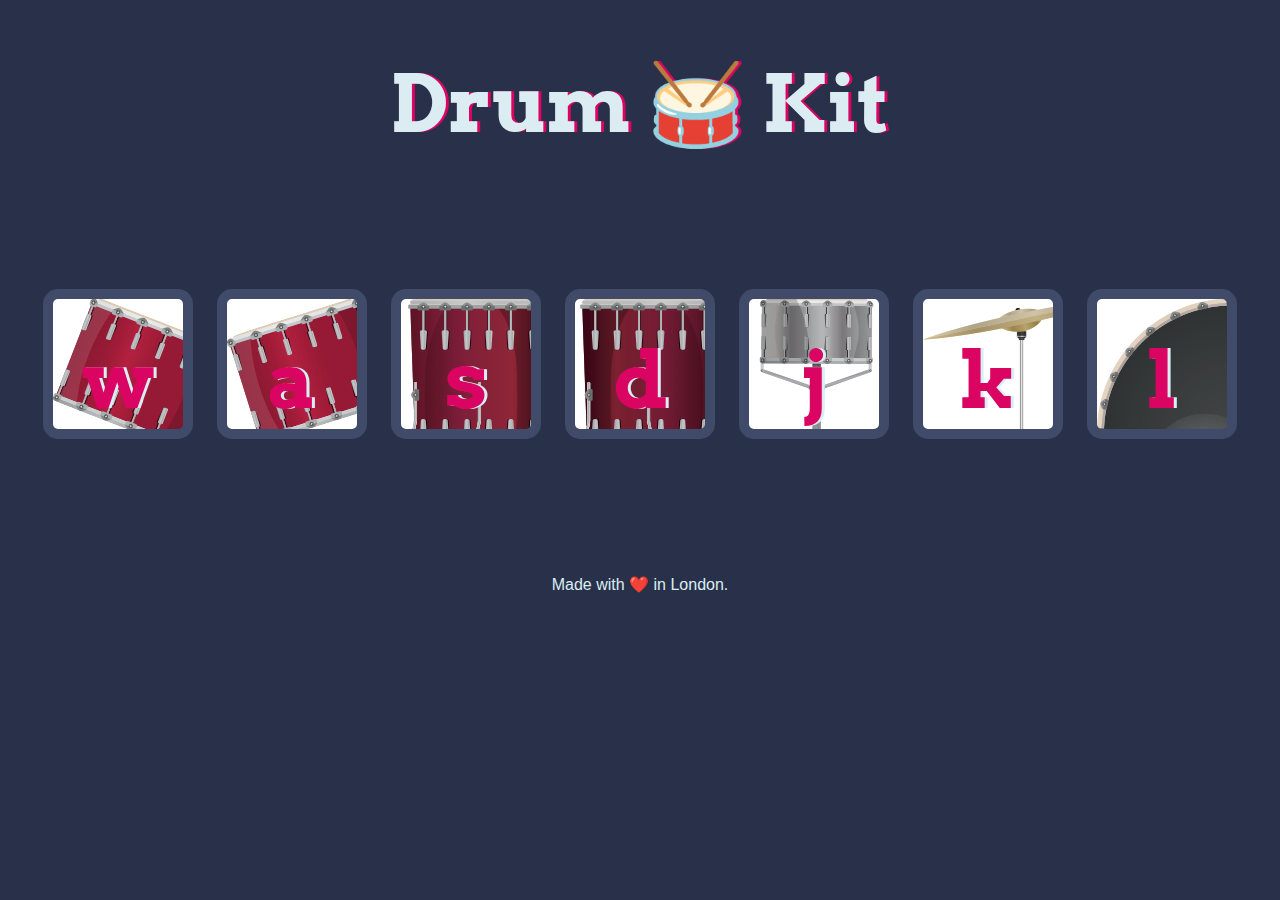
<file: Drum Kit Starting Files/index.html>
<!DOCTYPE html>
<html lang="en" dir="ltr">

<head>
  <meta charset="utf-8">
  <title>Drum Kit</title>
  <link rel="stylesheet" href="styles.css">
  <link href="https://fonts.googleapis.com/css?family=Arvo" rel="stylesheet">
</head>

<body>

  <h1 id="title">Drum 🥁 Kit</h1>
  <div class="set">
    <button class="w drum">w</button>
    <button class="a drum">a</button>
    <button class="s drum">s</button>
    <button class="d drum">d</button>
    <button class="j drum">j</button>
    <button class="k drum">k</button>
    <button class="l drum">l</button>
  </div>


  <footer>
    Made with ❤️ in London.
  </footer>
</body>
<script src="index.js" charset="utf-8"></script>
</html>
</file>
<file: Drum Kit Starting Files/styles.css>
body {
  text-align: center;
  background-color: #283149;
}

h1 {
  font-size: 5rem;
  color: #DBEDF3;
  font-family: "Arvo", cursive;
  text-shadow: 3px 0 #DA0463;

}

footer {
  color: #DBEDF3;
  font-family: sans-serif;
}

.w {
  background-image: url("images/tom1.png");
}

.a {
  background-image: url("images/tom2.png");
}

.s {
  background-image: url("images/tom3.png");
}

.d {
  background-image: url("images/tom4.png");
}

.j {
  background-image: url("images/snare.png");
}

.k {
  background-image: url("images/crash.png");
}

.l {
  background-image: url("images/kick.png");
}

.set {
  margin: 10% auto;
}

.game-over {
  background-color: red;
  opacity: 0.8;
}

.pressed {
  box-shadow: 0 3px 4px 0 #DBEDF3;
  opacity: 0.5;
}

.red {
  color: red;
}

.drum {
  outline: none;
  border: 10px solid #404B69;
  font-size: 5rem;
  font-family: 'Arvo', cursive;
  line-height: 2;
  font-weight: 900;
  color: #DA0463;
  text-shadow: 3px 0 #DBEDF3;
  border-radius: 15px;
  display: inline-block;
  width: 150px;
  height: 150px;
  text-align: center;
  margin: 10px;
  background-color: white;
}

.drum:active{
  box-shadow: 0 5px #666;
  transform: translate(4px);
}
</file>
